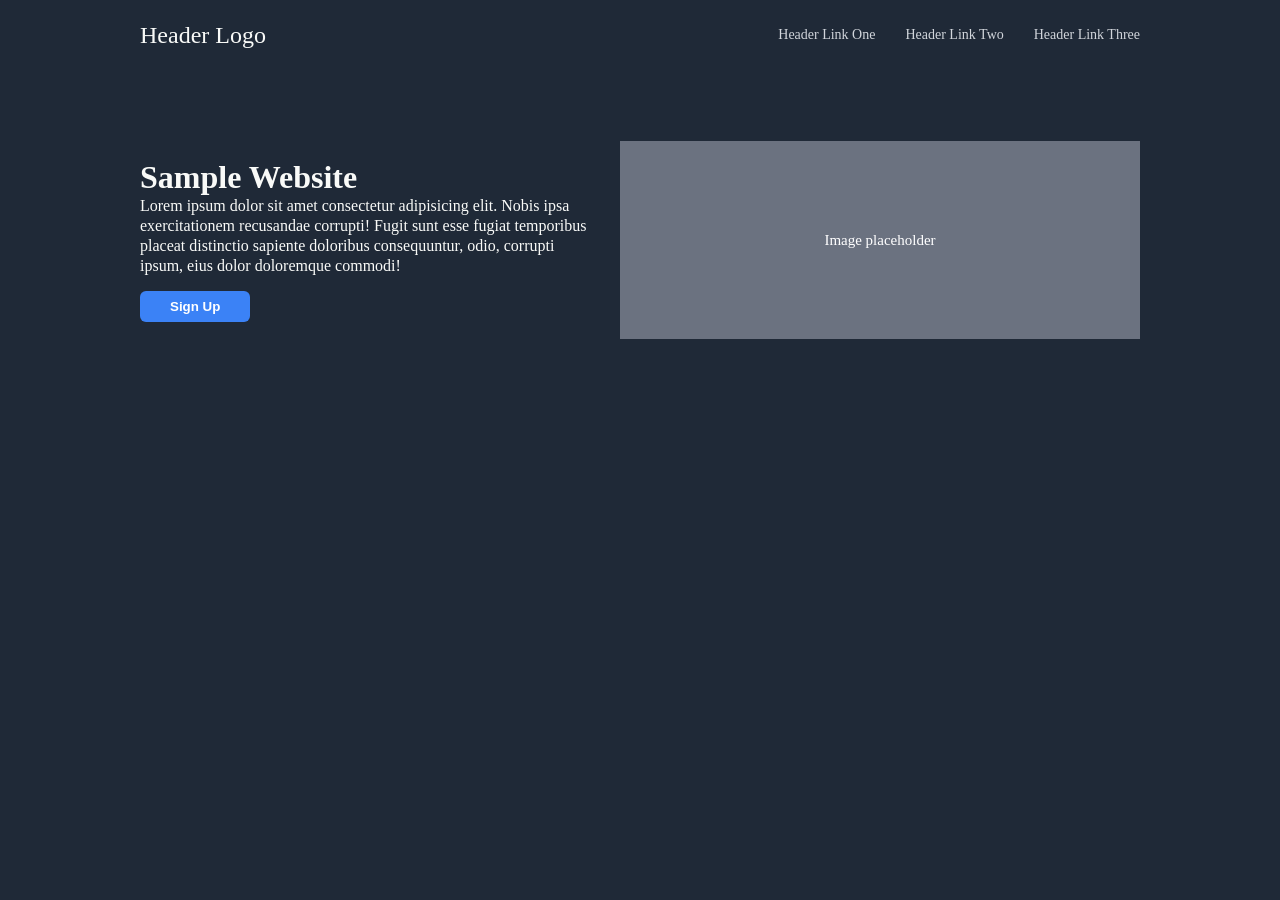
<file: landing page/index.html>
<!doctype html>
<html lang="en">
  <head>
    <meta charset="UTF-8" />
    <meta name="viewport" content="width=device-width, initial-scale=1.0" />
    <link rel="stylesheet" href="style.css" />
    <title>Document</title>
  </head>
  <body>
    <div class="container">
      <header>
        <div class="logo">Header Logo</div>
        <nav>
          <a href="#">Header Link One</a>
          <a href="#">Header Link Two</a>
          <a href="#">Header Link Three</a>
        </nav>
      </header>

      <main class="hero">
        <div class="content-text">
          <h1>Sample Website</h1>
          <p>
            Lorem ipsum dolor sit amet consectetur adipisicing elit. Nobis ipsa
            exercitationem recusandae corrupti! Fugit sunt esse fugiat
            temporibus placeat distinctio sapiente doloribus consequuntur, odio,
            corrupti ipsum, eius dolor doloremque commodi!
          </p>
          <button>Sign Up</button>
        </div>
        <div class="hero_image">Image placeholder</div>
      </main>
    </div>
  </body>
</html>
</file>
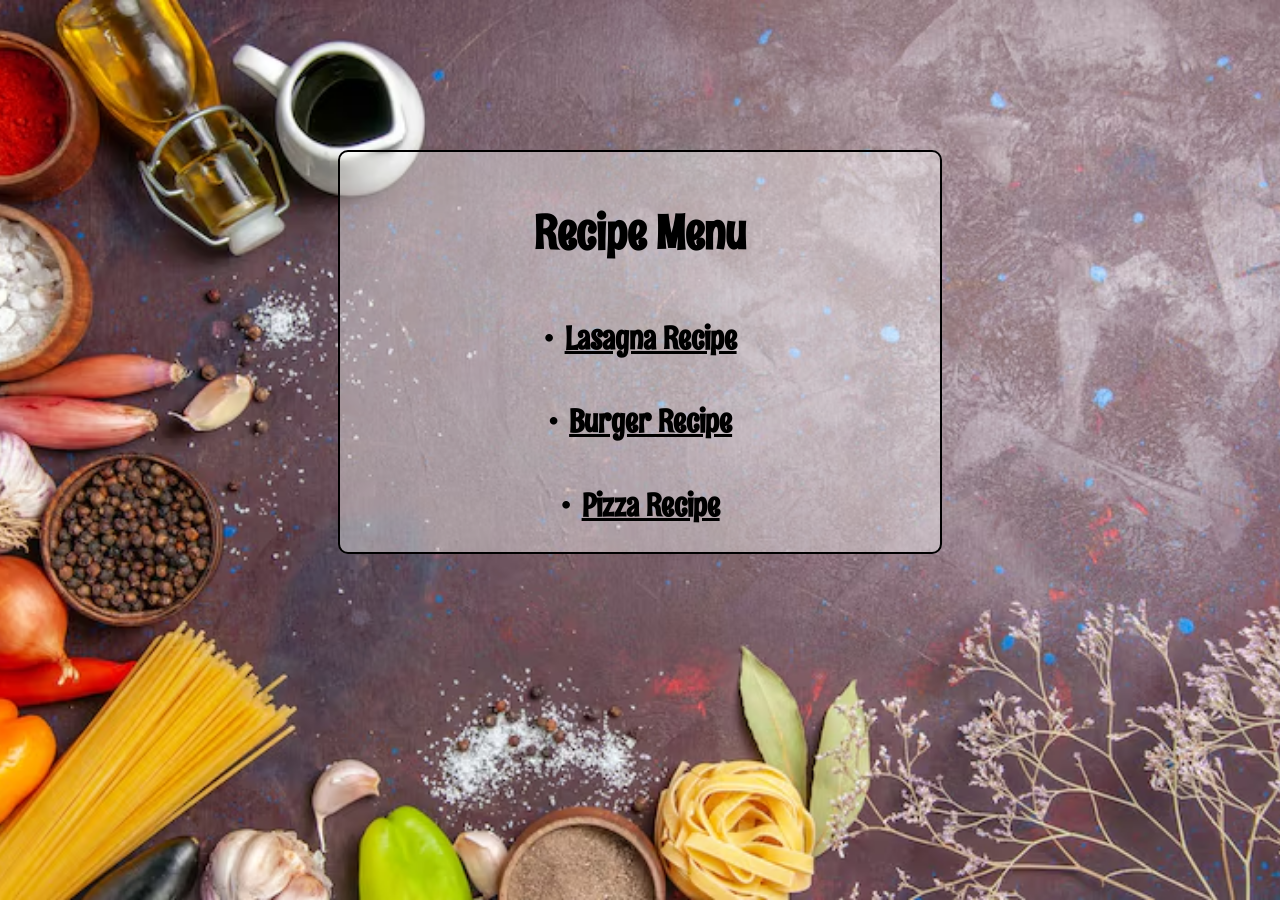
<file: recipe/index.html>
<!doctype html>
<html lang="en">
  <head>
    <meta charset="UTF-8" />
    <meta name="viewport" content="width=device-width, initial-scale=1.0" />
    <link rel="stylesheet" href="styles.css" />
    <title>Document</title>
    <link rel="preconnect" href="https://fonts.googleapis.com" />
    <link rel="preconnect" href="https://fonts.gstatic.com" crossorigin />
    <link
      href="https://fonts.googleapis.com/css2?family=Libre+Baskerville:ital,wght@0,400..700;1,400..700&family=Rum+Raisin&display=swap"
      rel="stylesheet"
    />
  </head>
  <body id="home">
    <div id="index">
      <h1 id="title">Recipe Menu</h1>
      <ul>
        <li>
          <h1 id="lasagna"><a href="./lasagna.html">Lasagna Recipe</a></h1>
        </li>
        <li>
          <h1 id="burger"><a href="./burger.html">Burger Recipe</a></h1>
        </li>
        <li>
          <h1 id="pizza"><a href="./pizza.html">Pizza Recipe</a></h1>
        </li>
      </ul>
    </div>
  </body>
</html>
</file>
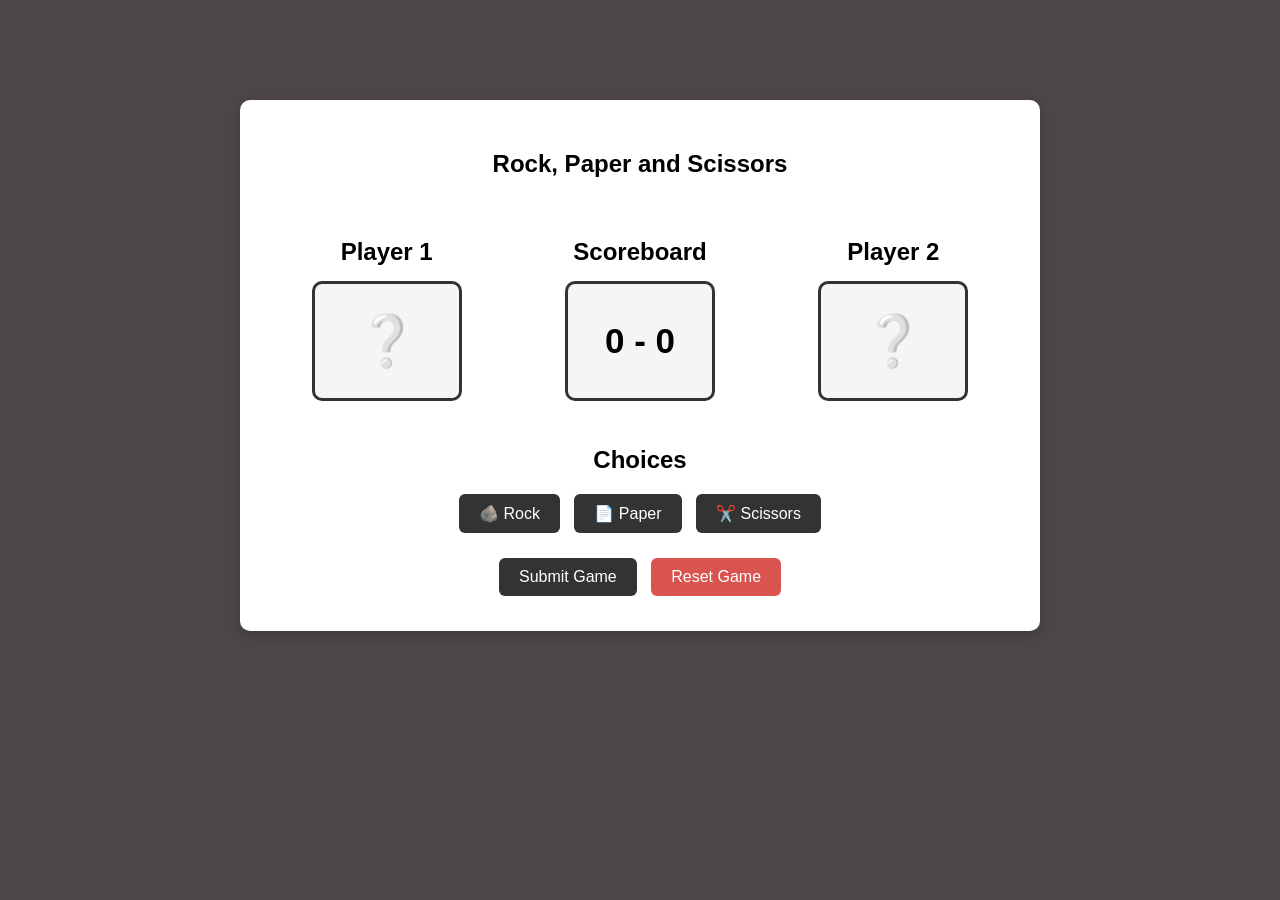
<file: rock-paper-scissors/index.html>
<!doctype html>
<html lang="en">
  <head>
    <meta charset="UTF-8" />
    <meta name="viewport" content="width=device-width, initial-scale=1.0" />
    <title>Rock, Paper and Scissors</title>
    <link rel="stylesheet" href="style.css" />
  </head>

  <body>
    <div id="container">
      <section class="game">
        <h1>Rock, Paper and Scissors</h1>

        <div class="players">
          <!-- Player 1 -->
          <div id="player1">
            <h2>Player 1</h2>

            <div class="choice-box">
              <div id="player1_choice">❔</div>
            </div>
          </div>

          <!-- Scoreboard -->
          <div id="scoreboard">
            <h2>Scoreboard</h2>

            <div class="score-box">
              <div id="score">0 - 0</div>
            </div>
          </div>

          <!-- Player 2 -->
          <div id="player2">
            <h2>Player 2</h2>

            <div class="choice-box">
              <div id="player2_choice">❔</div>
            </div>
          </div>
        </div>

        <!-- Choices -->
        <section class="choices">
          <h2>Choices</h2>

          <button id="rock">🪨 Rock</button>
          <button id="paper">📄 Paper</button>
          <button id="scissors">✂️ Scissors</button>

          <br />

          <button id="submit">Submit Game</button>

          <button id="reset">Reset Game</button>
        </section>
      </section>
    </div>

    <script src="script.js"></script>
  </body>
</html>
</file>
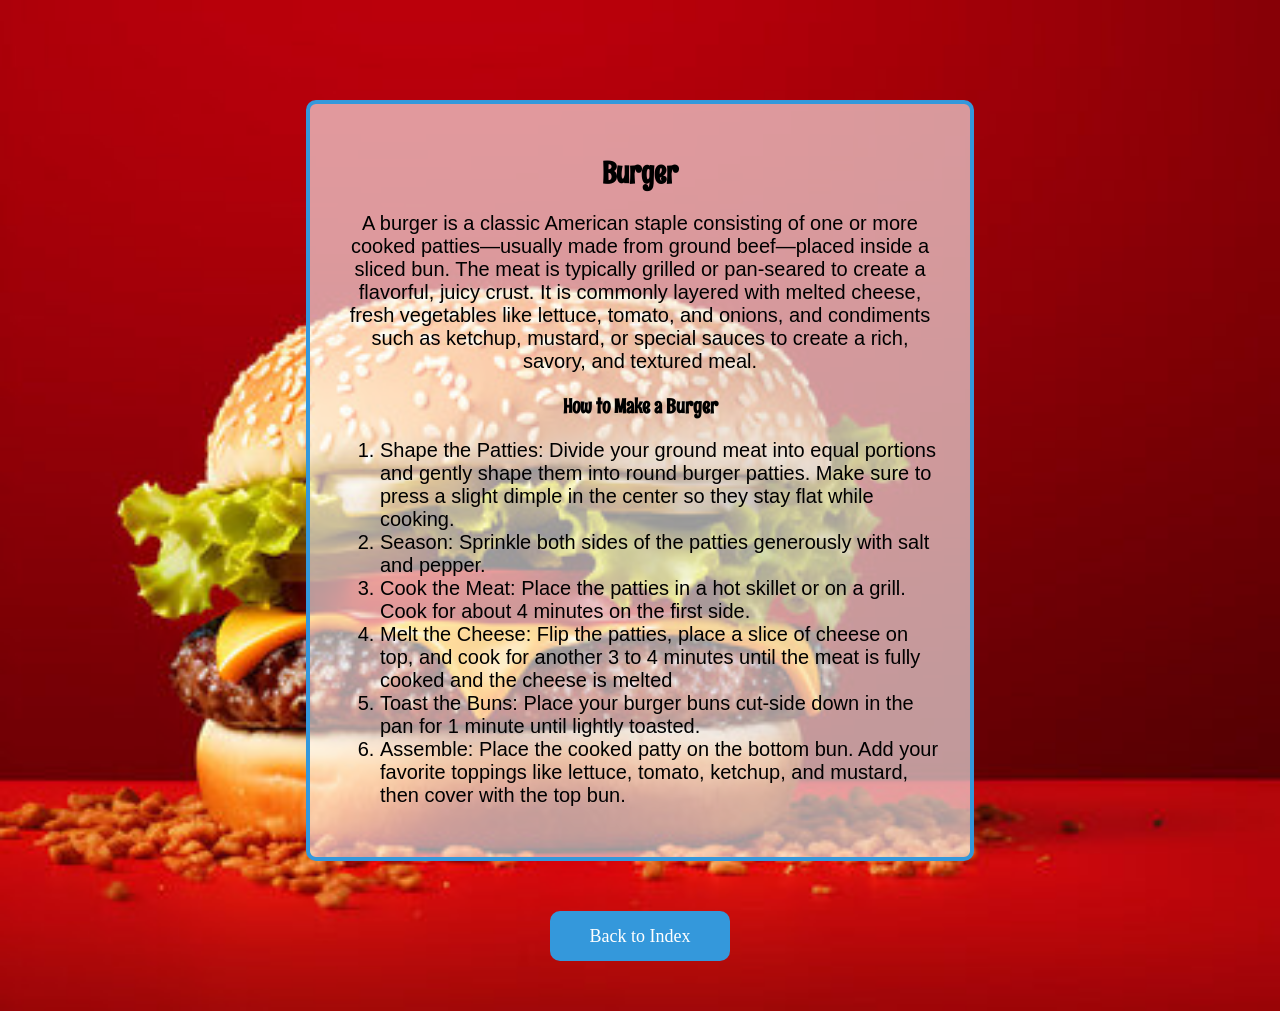
<file: recipe/burger.html>
<!doctype html>
<html lang="en">
  <head>
    <meta charset="UTF-8" />
    <meta name="viewport" content="width=device-width, initial-scale=1.0" />
    <link rel="stylesheet" href="styles.css" />
    <link rel="preconnect" href="https://fonts.googleapis.com" />
    <link rel="preconnect" href="https://fonts.gstatic.com" crossorigin />
    <link
      href="https://fonts.googleapis.com/css2?family=Libre+Baskerville:ital,wght@0,400..700;1,400..700&family=Rum+Raisin&display=swap"
      rel="stylesheet"
    />
    <title>Document</title>
  </head>
  <body id="burgers_bg">
    <div id="burger_containers">
      <h1 id="b_title">Burger</h1>

      <p id="b_desc">
        A burger is a classic American staple consisting of one or more cooked
        patties—usually made from ground beef—placed inside a sliced bun. The
        meat is typically grilled or pan-seared to create a flavorful, juicy
        crust. It is commonly layered with melted cheese, fresh vegetables like
        lettuce, tomato, and onions, and condiments such as ketchup, mustard, or
        special sauces to create a rich, savory, and textured meal.
      </p>
      <h2 id="b_steps">How to Make a Burger</h2>
      <ol id="b_ol">
        <li>
          Shape the Patties: Divide your ground meat into equal portions and
          gently shape them into round burger patties. Make sure to press a
          slight dimple in the center so they stay flat while cooking.
        </li>
        <li>
          Season: Sprinkle both sides of the patties generously with salt and
          pepper.
        </li>
        <li>
          Cook the Meat: Place the patties in a hot skillet or on a grill. Cook
          for about 4 minutes on the first side.
        </li>
        <li>
          Melt the Cheese: Flip the patties, place a slice of cheese on top, and
          cook for another 3 to 4 minutes until the meat is fully cooked and the
          cheese is melted
        </li>
        <li>
          Toast the Buns: Place your burger buns cut-side down in the pan for 1
          minute until lightly toasted.
        </li>
        <li>
          Assemble: Place the cooked patty on the bottom bun. Add your favorite
          toppings like lettuce, tomato, ketchup, and mustard, then cover with
          the top bun.
        </li>
      </ol>
    </div>
    <a href="./index.html" id="btn_b">Back to Index</a>
  </body>
</html>
</file>
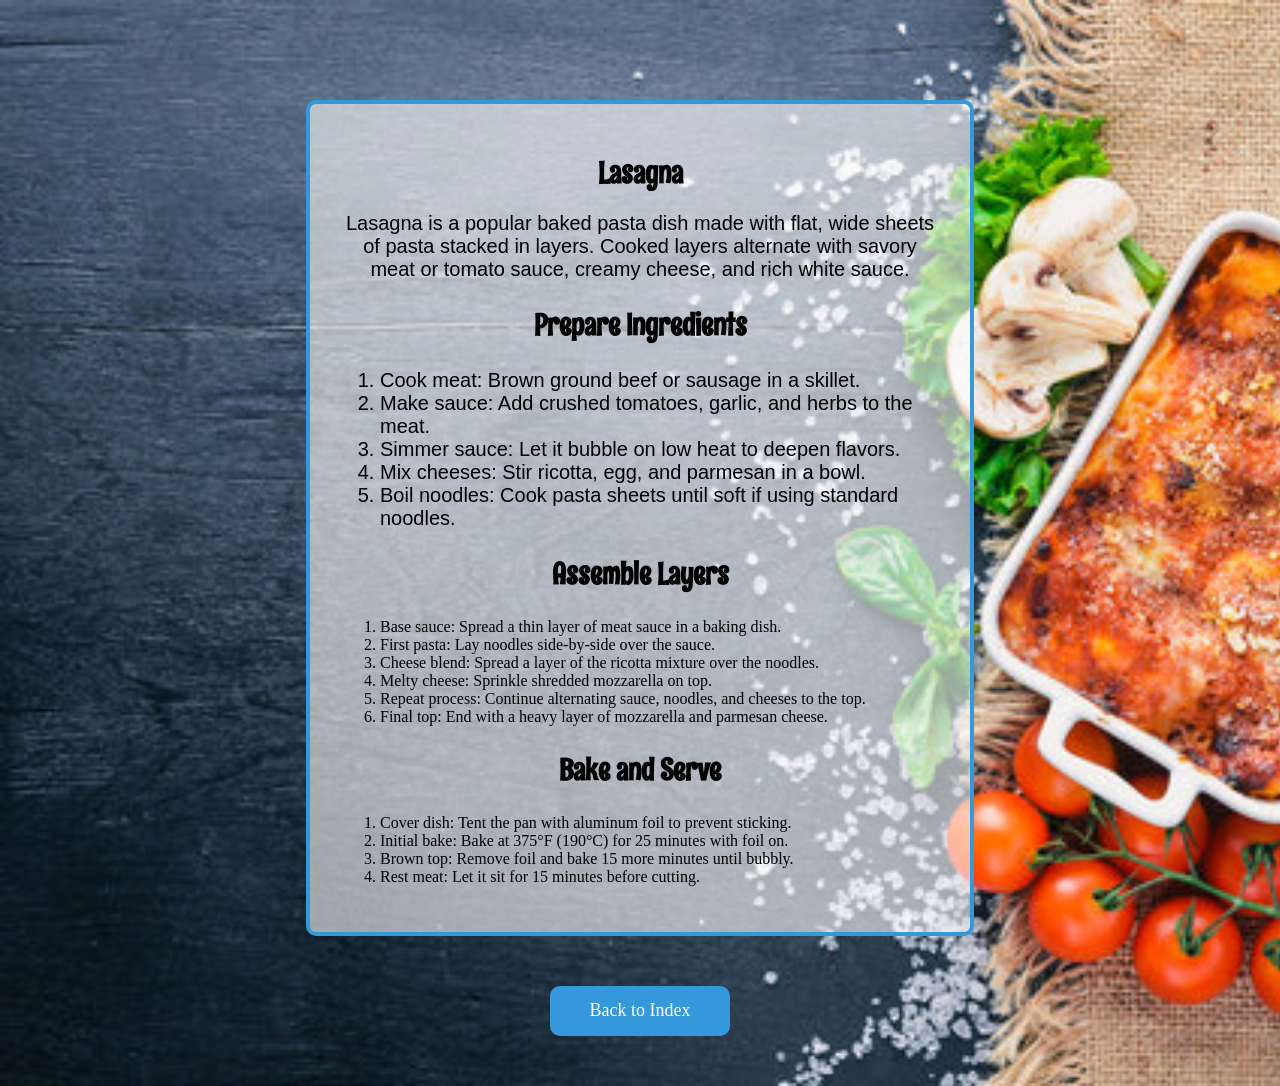
<file: recipe/lasagna.html>
<!doctype html>
<html lang="en">
  <head>
    <meta charset="UTF-8" />
    <meta name="viewport" content="width=device-width, initial-scale=1.0" />
    <link rel="stylesheet" href="styles.css" />
    <link rel="preconnect" href="https://fonts.googleapis.com" />
    <link rel="preconnect" href="https://fonts.gstatic.com" crossorigin />
    <link
      href="https://fonts.googleapis.com/css2?family=Libre+Baskerville:ital,wght@0,400..700;1,400..700&family=Rum+Raisin&display=swap"
      rel="stylesheet"
    />
    <title>Lasagna</title>
  </head>
  <body id="lasagna_bg1">
    <div id="lasagna_containers">
    
      <h1 id="l_title">Lasagna</h1>
      
      <p id="l_desc">Lasagna is a popular baked pasta dish made with flat, wide sheets of pasta stacked in layers. Cooked layers alternate with savory meat or tomato sauce, creamy cheese, and rich white sauce.</P>
      <h2 id="l_steps">Prepare Ingredients</h2>
      <ol id="l_ol">
          <li>Cook meat: Brown ground beef or sausage in a skillet.</li>
          <li>Make sauce: Add crushed tomatoes, garlic, and herbs to the meat.</li>
          <li>Simmer sauce: Let it bubble on low heat to deepen flavors.</li>
          <li>Mix cheeses: Stir ricotta, egg, and parmesan in a bowl.</li>
          <li>Boil noodles: Cook pasta sheets until soft if using standard noodles.</li>
      </ol>
      <h2 id="l_steps2">Assemble Layers</h2>
      <ol id="l_ol2">
          <li>Base sauce: Spread a thin layer of meat sauce in a baking dish.</li>
          <li>First pasta: Lay noodles side-by-side over the sauce.</li>
          <li>Cheese blend: Spread a layer of the ricotta mixture over the noodles.</li>
          <li>Melty cheese: Sprinkle shredded mozzarella on top.</li>
          <li>Repeat process: Continue alternating sauce, noodles, and cheeses to the top.</li>
          <li>Final top: End with a heavy layer of mozzarella and parmesan cheese.</li>
      </ol>
      <h2 id="l_steps3">Bake and Serve</h2>
      <ol id="l_ol3">
          <li>Cover dish: Tent the pan with aluminum foil to prevent sticking.</li>
          <li>Initial bake: Bake at 375°F (190°C) for 25 minutes with foil on.</li>
          <li>Brown top: Remove foil and bake 15 more minutes until bubbly.</li>
          <li>Rest meat: Let it sit for 15 minutes before cutting.</li>
      </ol>
    </div>
    <a href="./index.html" id="btn_l">Back to Index</a>

  </body>
</html>
</file>
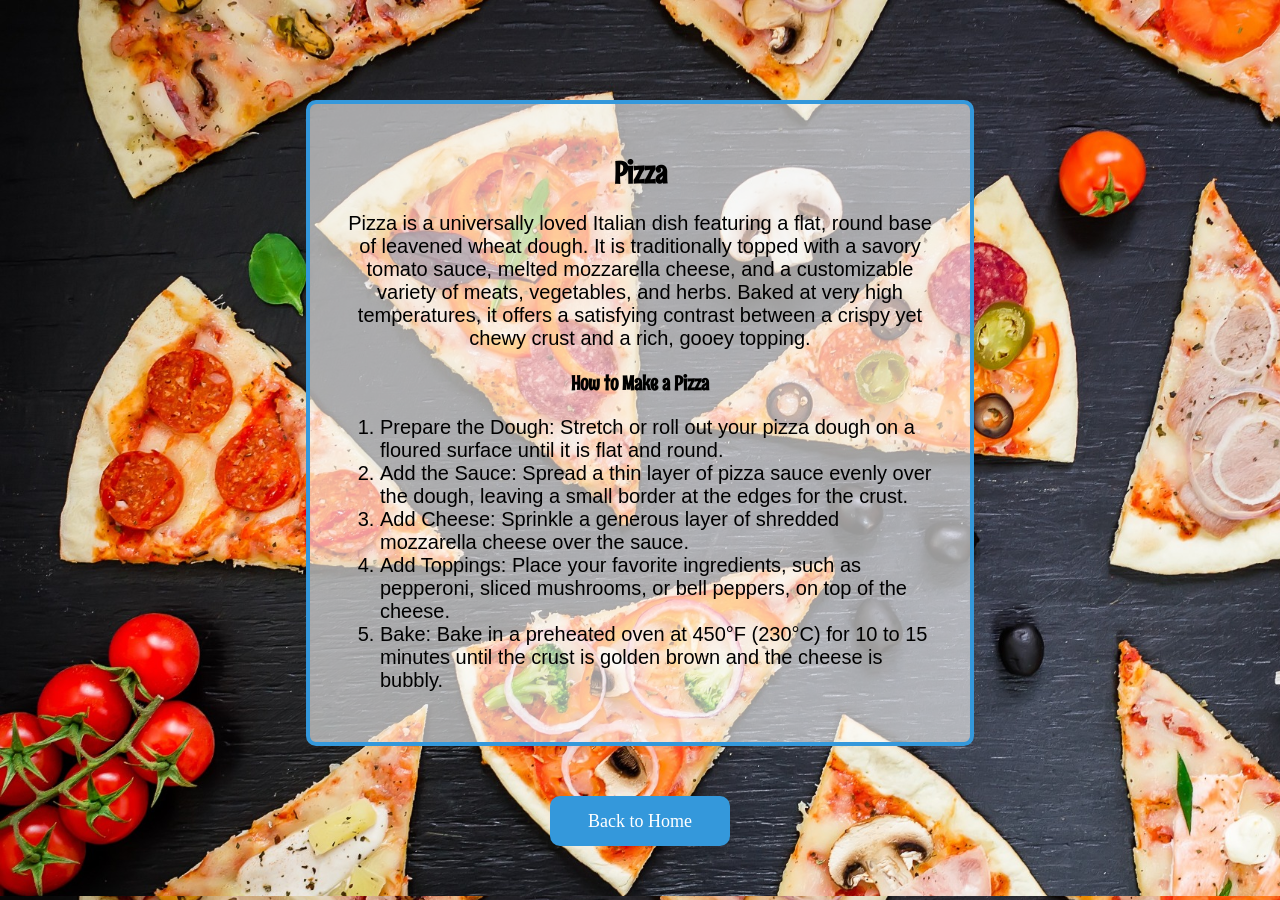
<file: recipe/pizza.html>
<!doctype html>
<html lang="en">
  <head>
    <meta charset="UTF-8" />
    <meta name="viewport" content="width=device-width, initial-scale=1.0" />
    <link rel="stylesheet" href="styles.css" />
    <link rel="preconnect" href="https://fonts.googleapis.com" />
    <link rel="preconnect" href="https://fonts.gstatic.com" crossorigin />
    <link
      href="https://fonts.googleapis.com/css2?family=Libre+Baskerville:ital,wght@0,400..700;1,400..700&family=Rum+Raisin&display=swap"
      rel="stylesheet"
    />
    <title>Document</title>
  </head>
  <body id="pizza_bg">
    <div id="container">
      <h1 id="p_titles">Pizza</h1>

      <p id="p_desc">
        Pizza is a universally loved Italian dish featuring a flat, round base
        of leavened wheat dough. It is traditionally topped with a savory tomato
        sauce, melted mozzarella cheese, and a customizable variety of meats,
        vegetables, and herbs. Baked at very high temperatures, it offers a
        satisfying contrast between a crispy yet chewy crust and a rich, gooey
        topping.
      </p>
      <h2 id="p_steps">How to Make a Pizza</h2>
      <ol id="p_ol">
        <li>
          Prepare the Dough: Stretch or roll out your pizza dough on a floured
          surface until it is flat and round.
        </li>
        <li>
          Add the Sauce: Spread a thin layer of pizza sauce evenly over the
          dough, leaving a small border at the edges for the crust.
        </li>
        <li>
          Add Cheese: Sprinkle a generous layer of shredded mozzarella cheese
          over the sauce.
        </li>
        <li>
          Add Toppings: Place your favorite ingredients, such as pepperoni,
          sliced mushrooms, or bell peppers, on top of the cheese.
        </li>
        <li>
          Bake: Bake in a preheated oven at 450°F (230°C) for 10 to 15 minutes
          until the crust is golden brown and the cheese is bubbly.
        </li>
      </ol>
    </div>
    <a href="./index.html" id="btn_p">Back to Home</a>
  </body>
</html>
</file>
<file: landing page/style.css>
* {
  box-sizing: border-box;
  margin: 0;
  padding: 0;
}
body {
  background-color: #1f2937;
  margin: 0;
  padding: 0;
}
.container {
  width: 80%;
  max-width: 1000px;
  margin: 0 auto;
}
header {
  height: 70px;
  display: flex;
  justify-content: space-between;
  align-items: center;
}
.logo {
  font-size: 24px;
  color: #f9faf8;
}
nav {
  display: flex;
  gap: 30px;
}
nav a {
  color: #d1d5db;
  text-decoration: none;
  font-size: 14px;
}

.hero {
  display: flex;
  align-items: center;
  justify-content: space-between;
  gap: 30px;
  min-height: 340px;
}

.content-text button {
  flex: 1;
  background-color: #3b82f6;
  color: white;
  border: none;
  border-radius: 6px;
  padding: 8px 30px;
  font-weight: bold;
  cursor: pointer;
}
h1 {
  font-weight: bold;
  color: #f9faf8;
}
p {
  color: #f9faf8;
  line-height: 1.25;
  max-width: 450px;
  margin-bottom: 15px;
}

.hero_image {
  flex: 1;
  height: 198px;
  background-color: #6b7280;

  display: flex;
  justify-content: center;
  align-items: center;

  color: white;
  font-size: 15px;
}

/* MOBILE */
@media (max-width: 700px) {
  .hero {
    flex-direction: column;
    padding: 40px 0;
  }

  nav {
    gap: 10px;
  }

  .hero-image {
    width: 100%;
  }
}
</file>
<file: recipe/styles.css>
#home {
  background-color: grey;
  background-image: url("./bg_lp3.avif");
  background-size: cover;
  background-repeat: no-repeat;
  background-position: center;
  background-attachment: fixed;
}

#title {
  text-align: center;
  font-family:
    Rum Raisin,
    Arial,
    sans-serif;
  font-size: 48px;
  color: Black;
  margin-top: 50px;
}

#index {
  margin-top: 150px;
  margin-left: auto;
  margin-right: auto;
  margin-bottom: 50px;
  border: 2px solid black;
  border-radius: 10px;
  background-color: rgba(255, 255, 255, 0.4);
  width: 600px;
  height: 400px;
  position: center;
}

#index ul {
  padding: 0;
  margin: 20px 0;
  list-style: none;
}

#index li {
  display: flex;
  justify-content: center;
  align-items: center;
}

#index li::before {
  content: "•";
  font-size: 32px;
  margin-right: 10px;
}

#index a {
  color: rgb(0, 0, 0);
  font-family:
    Rum Raisin,
    Arial,
    sans-serif;
  font-size: 32px;
}

#pizza_bg {
  background-image: url("./pizza_bg.jpg");
  background-size: cover;
}
#container,
#burger_containers,
#lasagna_containers {
  margin-top: 100px;
  margin-left: auto;
  margin-right: auto;
  margin-bottom: 50px;
  border: 2px solid black;
  border-radius: 10px;
  background-color: rgba(255, 255, 255, 0.6);
  width: 600px;
  height: auto;
  padding: 20px;
  position: relative; /* REQUIRED: Keeps the button locked to this box */
  padding: 30px;
  border: 4px solid #3498db; /* The border line */
}

#l_title,
#b_title,
#p_titles {
  text-align: center;
  font-family:
    Rum Raisin,
    Arial,
    sans-serif;
  font-size: 30px;
  color: Black;
}

#p_steps,
#b_steps,
#l_steps {
  text-align: center;
  font-family:
    Rum Raisin,
    Arial,
    sans-serif;
  font-size: 20px;
  color: Black;
}

#p_desc,
#b_desc,
#l_desc {
  text-align: center;
  font-family: Arial, sans-serif;
  font-size: 20px;
  color: Black;
}

#p_ol,
#b_ol,
#l_ol {
  font-family: Arial, sans-serif;
  font-size: 20px;
  color: Black;
}

#btn_p,
#btn_l,
#btn_b {
  display: flex;
  justify-content: center;
  align-items: center;

  width: 180px;
  height: 50px;

  margin: 15px auto 50px;

  background-color: #3498db;
  color: white;

  text-decoration: none;
  border-radius: 10px;
  font-size: 18px;
}
#btn_p:hover {
  background-color: rgb(88, 153, 153);
}

#lasagna_bg1 {
  background-image: url("./lasagna_bg.jpg");
  background-size: cover;
}

#l_steps,
#l_steps2,
#l_steps3 {
  text-align: center;
  font-family:
    Rum Raisin,
    Arial,
    sans-serif;
  font-size: 30px;
  color: Black;
}

#burgers_bg {
  background-image: url("./burger_bg.jpg");
  background-size: cover;
}
</file>
<file: rock-paper-scissors/style.css>
* {
  box-sizing: border-box;
}

body {
  margin: 0;
  background-color: rgb(78, 71, 71);
  font-family: Arial, sans-serif;
}

#container {
  width: 800px;
  min-height: 500px;
  padding: 30px;
  margin: 100px auto;
  background-color: white;
  box-shadow: 0 4px 15px rgba(0, 0, 0, 0.2);
  border-radius: 10px;
  text-align: center;
}

.game h1 {
  margin-bottom: 40px;
}

.players {
  display: flex;
  justify-content: space-around;
  align-items: center;
  gap: 20px;
}

#player1,
#scoreboard,
#player2 {
  flex: 1;
  text-align: center;
}

#player1 h2,
#scoreboard h2,
#player2 h2 {
  margin-bottom: 15px;
}

/* Choice boxes */

.choice-box {
  width: 150px;
  height: 120px;
  margin: 0 auto;
  border: 3px solid #333;
  border-radius: 10px;
  background-color: #f5f5f5;

  display: flex;
  justify-content: center;
  align-items: center;

  font-size: 50px;
}

/* Score box */

.score-box {
  width: 150px;
  height: 120px;
  margin: 0 auto;
  border: 3px solid #333;
  border-radius: 10px;
  background-color: #f5f5f5;

  display: flex;
  justify-content: center;
  align-items: center;
}

#score {
  font-size: 35px;
  font-weight: bold;
}

/* Buttons */

.choices {
  margin-top: 45px;
  text-align: center;
}

.choices h2 {
  margin-bottom: 15px;
}

.choices button {
  padding: 10px 20px;
  margin: 5px;
  border: none;
  border-radius: 6px;
  background-color: #333;
  color: white;
  font-size: 16px;
  cursor: pointer;
}

.choices button:hover {
  background-color: #555;
}

/* Reset button */

#reset {
  margin-top: 20px !important;
  background-color: #d9534f !important;
}

#reset:hover {
  background-color: #c9302c !important;
}
</file>
